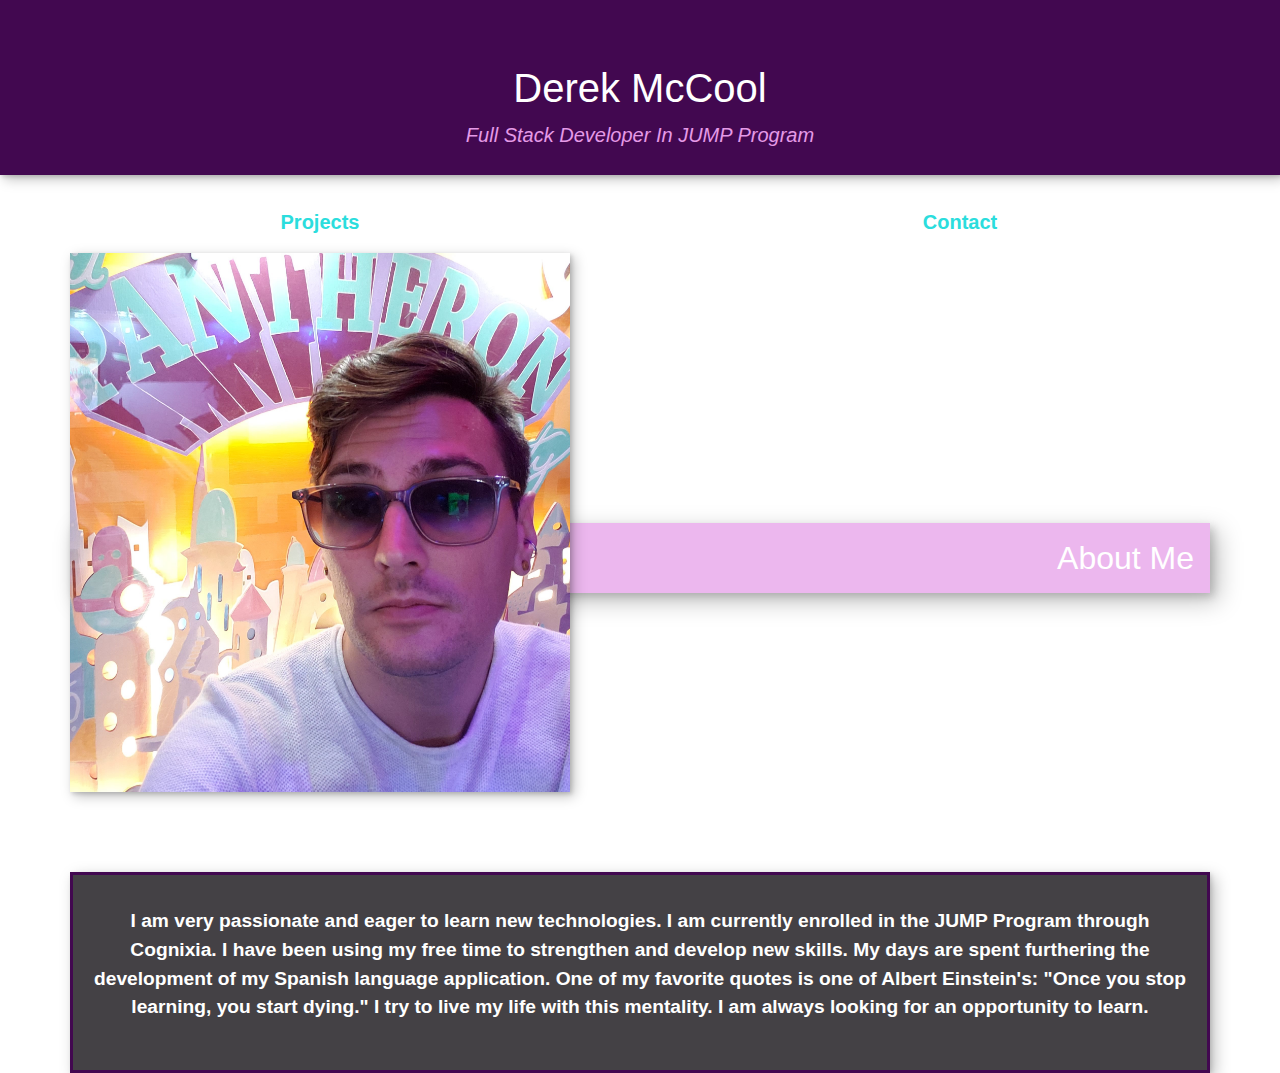
<file: index.html>
<!DOCTYPE html>
<html lang="en">
<head>
    <meta charset="UTF-8">
    <meta name="viewport" content="width=device-width, initial-scale=1.0">
    <link rel="stylesheet" href="https://stackpath.bootstrapcdn.com/bootstrap/4.5.2/css/bootstrap.min.css" 
        integrity="sha384-JcKb8q3iqJ61gNV9KGb8thSsNjpSL0n8PARn9HuZOnIxN0hoP+VmmDGMN5t9UJ0Z"
        crossorigin="anonymous">
    <link rel="stylesheet" href="css/style.css">

    <title>Derek McCool's Porfolio</title>
</head>
<body>
    <div class="jumbotron">
        <div class="container text-center">
          <h1>Derek McCool</h1>      
          <p>Full Stack Developer In JUMP Program</p>
        </div>
      </div>
    <div class="container-fluid">
        <div class="row text-center">
            <div class="col"><a href="projects.html">Projects</a></div>
            <div class="col"><a href="contact.html">Contact</a></div>
        </div>
        
    </div>
    <div class="container about-container">
        <div class="row text-center">
            <h2 class="about">About Me</h2>
            <img src="img/derek1.jpg" class="img-responsive" alt="picture of me" id="derek-img">
        </div>
    </div>

    <div class="container about-content">
        <div class="row text-center">
            <p>I am very passionate and eager to learn new technologies. I am currently enrolled in the JUMP Program through Cognixia.  I have been using my free time
                to strengthen and develop new skills. My days are spent furthering the development of my Spanish language application.
                One of my favorite quotes is one of Albert Einstein's: "Once you stop learning, you start dying."  I try to live my life with this mentality.  I am always looking for an opportunity
                to learn.
            </p>
        </div>
    </div>
 
    <!-- <footer class="container-fluid text-center">
        <p>Footer Text</p>
    </footer> -->
<!-- JS, Popper.js, and jQuery -->
<script src="https://code.jquery.com/jquery-3.5.1.slim.min.js" integrity="sha384-DfXdz2htPH0lsSSs5nCTpuj/zy4C+OGpamoFVy38MVBnE+IbbVYUew+OrCXaRkfj" crossorigin="anonymous"></script>
<script src="https://cdn.jsdelivr.net/npm/popper.js@1.16.1/dist/umd/popper.min.js" integrity="sha384-9/reFTGAW83EW2RDu2S0VKaIzap3H66lZH81PoYlFhbGU+6BZp6G7niu735Sk7lN" crossorigin="anonymous"></script>
<script src="https://stackpath.bootstrapcdn.com/bootstrap/4.5.2/js/bootstrap.min.js" integrity="sha384-B4gt1jrGC7Jh4AgTPSdUtOBvfO8shuf57BaghqFfPlYxofvL8/KUEfYiJOMMV+rV" crossorigin="anonymous"></script>
</body>
</html>
</file>
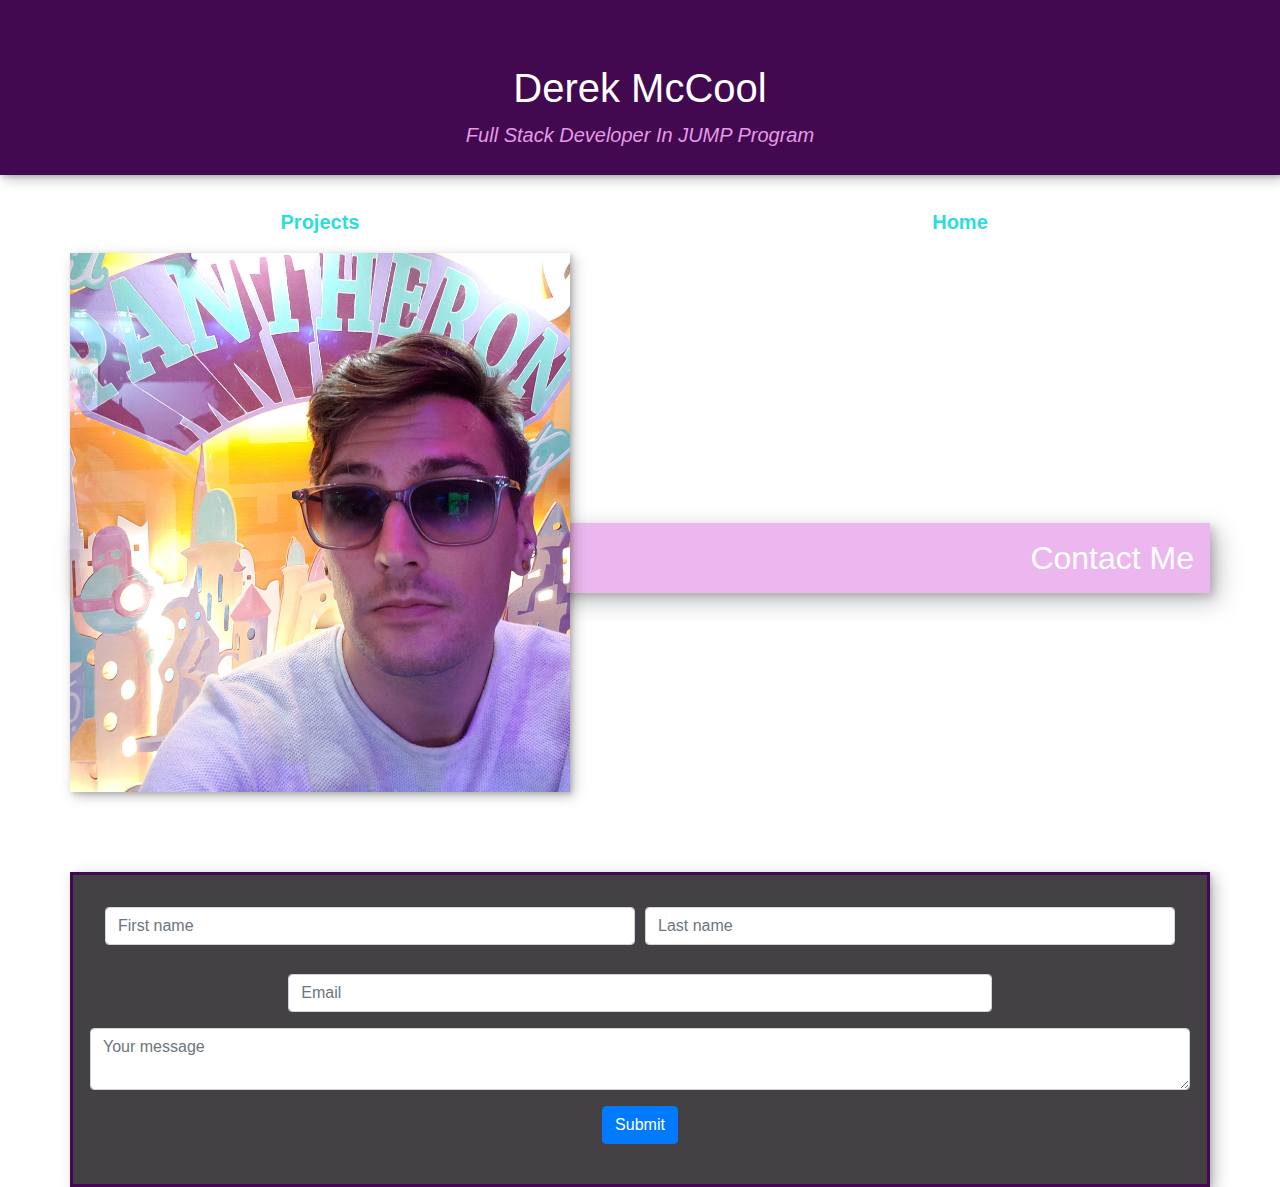
<file: contact.html>
<!DOCTYPE html>
<html lang="en">
<head>
    <meta charset="UTF-8">
    <meta name="viewport" content="width=device-width, initial-scale=1.0">
    <link rel="stylesheet" href="https://stackpath.bootstrapcdn.com/bootstrap/4.5.2/css/bootstrap.min.css" 
        integrity="sha384-JcKb8q3iqJ61gNV9KGb8thSsNjpSL0n8PARn9HuZOnIxN0hoP+VmmDGMN5t9UJ0Z"
        crossorigin="anonymous">
    <link rel="stylesheet" href="css/style.css">

    <title>Derek McCool's Contact Page</title>
</head>
<body>
    <div class="jumbotron">
        <div class="container text-center">
          <h1>Derek McCool</h1>      
          <p>Full Stack Developer In JUMP Program</p>
        </div>
      </div>
    <div class="container-fluid">
        <div class="row text-center">
            <div class="col"><a href="projects.html">Projects</a></div>
            <div class="col"><a href="index.html">Home</a></div>
        </div>
        
    </div>
    <div class="container about-container">
        <div class="row text-center">
            <h2 class="about">Contact Me</h2>
            <img src="img/derek1.jpg" class="img-responsive" alt="picture of me" id="derek-img">
        </div>
    </div>

    <div class="container about-content">
        <form>
            <div class="form-row">
                <div class="col">
                  <input type="text" class="form-control" placeholder="First name" required>
                </div>
                <div class="col">
                  <input type="text" class="form-control" placeholder="Last name" required>
                </div>
            </div>
            <br>
            <div class="form-group row">
              <div class="col-8 offset-2">
                <input type="email" class="form-control" id="colFormLabelLg" placeholder="Email" required>
              </div>
            </div>
            <div class="form-group row">
                <textarea class="form-control" placeholder="Your message" required></textarea>
              </div>
            <div class="col-auto">
                <button type="submit" class="btn btn-primary mb-2">Submit</button>
              </div>
          </form>
    </div>
 
    <!-- <footer class="container-fluid text-center">
        <p>Footer Text</p>
    </footer> -->
<!-- JS, Popper.js, and jQuery -->
<script src="https://code.jquery.com/jquery-3.5.1.slim.min.js" integrity="sha384-DfXdz2htPH0lsSSs5nCTpuj/zy4C+OGpamoFVy38MVBnE+IbbVYUew+OrCXaRkfj" crossorigin="anonymous"></script>
<script src="https://cdn.jsdelivr.net/npm/popper.js@1.16.1/dist/umd/popper.min.js" integrity="sha384-9/reFTGAW83EW2RDu2S0VKaIzap3H66lZH81PoYlFhbGU+6BZp6G7niu735Sk7lN" crossorigin="anonymous"></script>
<script src="https://stackpath.bootstrapcdn.com/bootstrap/4.5.2/js/bootstrap.min.js" integrity="sha384-B4gt1jrGC7Jh4AgTPSdUtOBvfO8shuf57BaghqFfPlYxofvL8/KUEfYiJOMMV+rV" crossorigin="anonymous"></script>
</body>
</html>
</file>
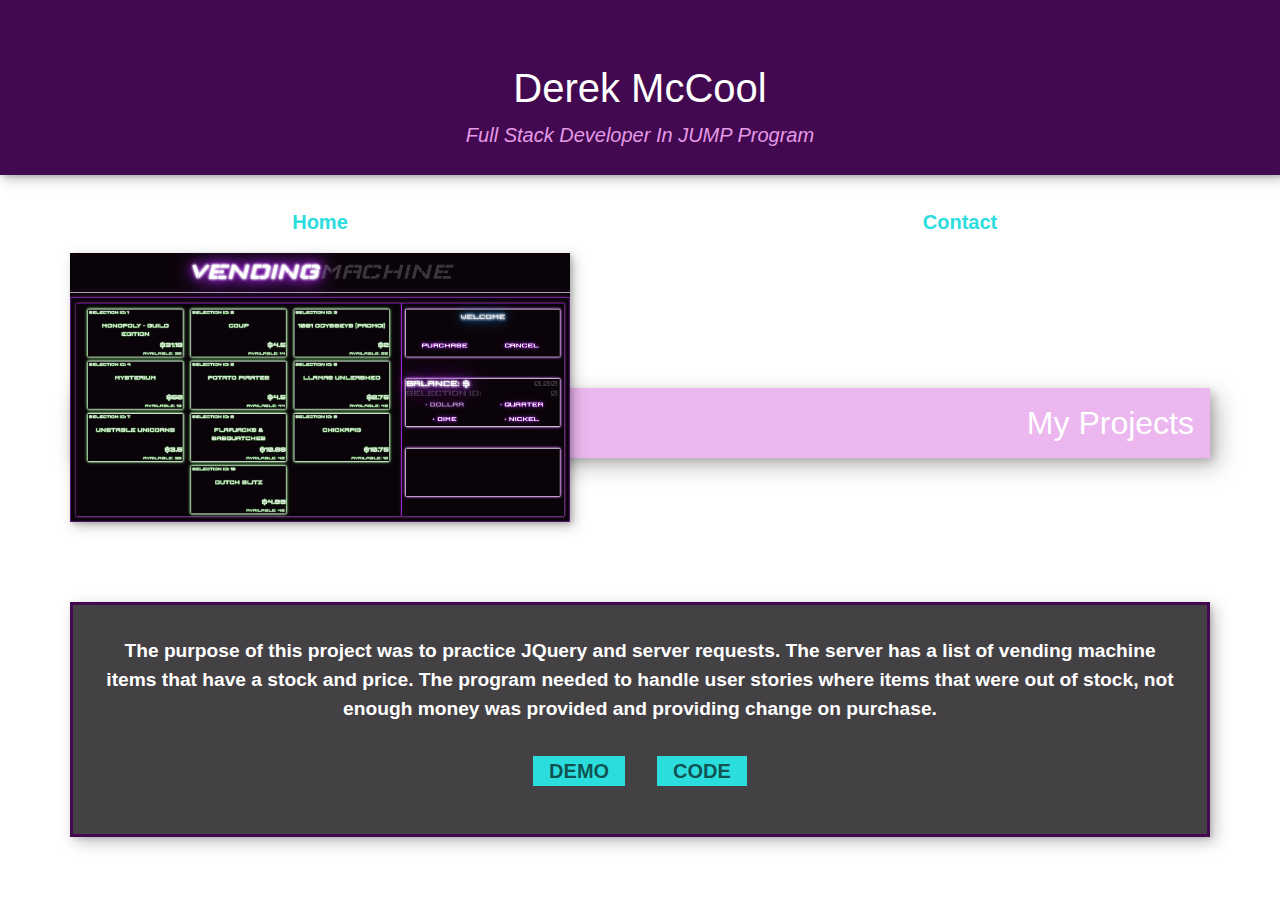
<file: projects.html>
<!DOCTYPE html>
<html lang="en">
<head>
    <meta charset="UTF-8">
    <meta name="viewport" content="width=device-width, initial-scale=1.0">
    <link rel="stylesheet" href="https://stackpath.bootstrapcdn.com/bootstrap/4.5.2/css/bootstrap.min.css" 
        integrity="sha384-JcKb8q3iqJ61gNV9KGb8thSsNjpSL0n8PARn9HuZOnIxN0hoP+VmmDGMN5t9UJ0Z"
        crossorigin="anonymous">
    <link rel="stylesheet" href="css/style.css">

    <title>Derek McCool's Projects</title>
</head>
<body>
    <div class="jumbotron">
        <div class="container text-center">
          <h1>Derek McCool</h1>      
          <p>Full Stack Developer In JUMP Program</p>
        </div>
      </div>
    <div class="container-fluid">
        <div class="row text-center">
            <div class="col"><a href="index.html">Home</a></div>
            <div class="col"><a href="contact.html">Contact</a></div>
        </div>
        
    </div>
    <div class="container project-container">
        <div class="row text-center">
            <h2 class="about">My Projects</h2>
            <img src="img/vendingmachine.png" class="img-responsive" alt="picture of vending machine project" id="vending-screenshot" >
        </div>
    </div>

    <div class="container project-content">
            <p>
                The purpose of this project was to practice JQuery and server requests.  The server has a list of vending machine items that have a stock and price. 
                 The program needed to handle user stories where items that were out of stock, not enough money was provided and providing change on purchase.
            </p>
            <div class="row justify-content-center">
                <a href="https://cyberpunkvending.herokuapp.com/" target="_blank" class="project-btn">Demo</a>
                <a href="https://github.com/The-Software-Guild/java-dal-0120-derekmccool/tree/master/Summatives/m8-summative/VendingMachine/VendingMachine"
                  target="_blank"class="project-btn" >Code</a>
            </div>
     
        </div>
    </div>
 
    <!-- <footer class="container-fluid text-center">
        <p>Footer Text</p>
    </footer> -->
<!-- JS, Popper.js, and jQuery -->
<script src="https://code.jquery.com/jquery-3.5.1.slim.min.js" integrity="sha384-DfXdz2htPH0lsSSs5nCTpuj/zy4C+OGpamoFVy38MVBnE+IbbVYUew+OrCXaRkfj" crossorigin="anonymous"></script>
<script src="https://cdn.jsdelivr.net/npm/popper.js@1.16.1/dist/umd/popper.min.js" integrity="sha384-9/reFTGAW83EW2RDu2S0VKaIzap3H66lZH81PoYlFhbGU+6BZp6G7niu735Sk7lN" crossorigin="anonymous"></script>
<script src="https://stackpath.bootstrapcdn.com/bootstrap/4.5.2/js/bootstrap.min.js" integrity="sha384-B4gt1jrGC7Jh4AgTPSdUtOBvfO8shuf57BaghqFfPlYxofvL8/KUEfYiJOMMV+rV" crossorigin="anonymous"></script>
</body>
</html>
</file>
<file: css/style.css>
.jumbotron{
    height: 175px;
    background-color: rgb(66, 8, 80);
    color: white;
    border-radius: 0;
    box-shadow: 0.25em  0.25em 0.75em rgba(0,0,0,.25),
    0.125em 0.125em 0.25em rgba(0,0,0,.15);
}

.jumbotron p{
    font-size: 1.25rem;
    color: rgb(229, 154, 231);
    font-style: italic;
    text-shadow: white;
}

a {
    font-size: 1.25rem;
    font-weight: bold;
    text-decoration: none;
    color:  rgb(43, 221, 221);
}

a:hover{
    text-decoration: none;
    color: rgb(229, 154, 231);
}

#derek-img, #vending-screenshot{
    max-width: 500px;
    z-index: 1;
    z-index: 1000;
    box-shadow: 0.25em  0.25em 0.75em rgba(0,0,0,.25),
    0.125em 0.125em 0.25em rgba(0,0,0,.15);
}

.about{
    background-color: rgba(228, 154, 231, 0.712);
    position: absolute;
    top: 50%;
    width: 100%;
    z-index: 2;
    text-align: right;
    color: white;
    padding: 1rem;
    box-shadow: 0.25em  0.25em 0.75em rgba(0,0,0,.25),
    0.125em 0.125em 0.25em rgba(0,0,0,.15);

}

.about-container, .project-container{
    width: 100%;
    margin-top: 1rem;
    position: relative;
}

.about-content, .project-content{
    text-align: center;
    position: relative;
    margin-top: 5rem;
    font-size: 1.2rem;
    padding: 2rem;
    color: white;    
    font-weight: bold;
    background-color: rgba(28, 24, 29, 0.822);
    border: .2rem;
    border-style: solid;
    border-color: rgb(66, 8, 80);
    box-shadow: 0.25em  0.25em 0.75em rgba(0,0,0,.25),
    0.125em 0.125em 0.25em rgba(0,0,0,.15);
}

.project-btn{
    margin: 1rem;
    background-color:  rgb(43, 221, 221);
    color:rgba(0, 0, 0, 0.63);
    font-weight: bold;
    text-transform: uppercase;
    padding-left: 1rem;
    padding-right: 1rem;


}

.project-btn:hover{
    color:white;
    background-color: rgba(228, 154, 231, 0.712);
}


@media (max-width: 600px){

    .about-container{
        text-align: center;
    }
    .about{
        left: 0%;
        top:100%;
        width: 100%;
    }
    #derek-img, #vending-screenshot{
        margin-top: 1rem;
        margin-bottom: 1rem;
        max-width: 400px;
    }
}
</file>
